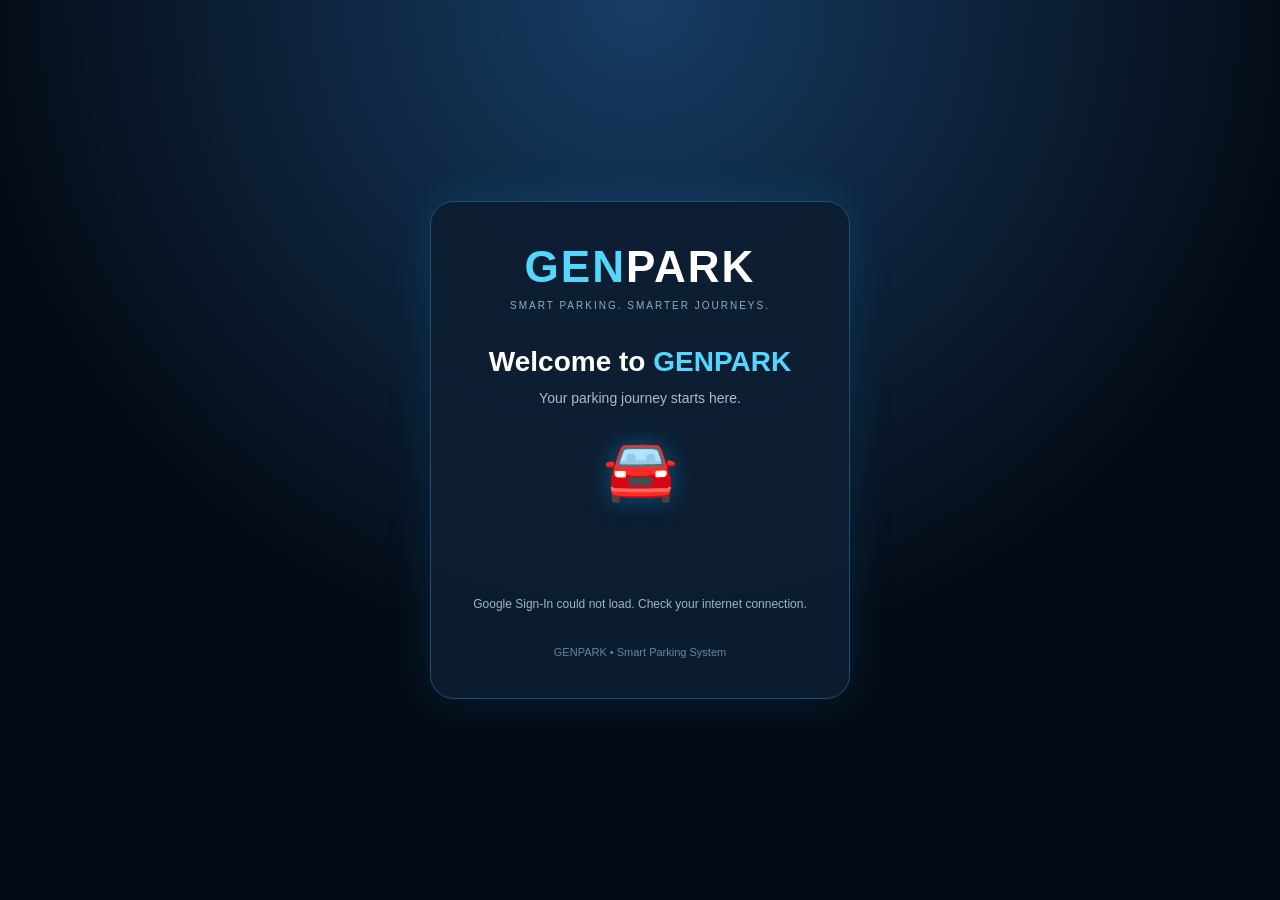
<file: index.html>
<!DOCTYPE html>
<html lang="en">
<head>
  <meta charset="UTF-8">
  <meta name="viewport" content="width=device-width, initial-scale=1.0">
  <meta name="theme-color" content="#07111f">
  <title>GENPARK | Smart Parking</title>
  <link rel="stylesheet" href="style.css">
  <script src="script.js" defer></script>
</head>
<body>
  <header class="topbar">
    <a href="#" class="brand">GEN<span>PARK</span></a>
    <nav>
      <a href="#parking">Parking</a>
      <a href="#booking">My Booking</a>
      <button id="settingsBtn" class="nav-btn">Settings</button>
    </nav>
    <button id="logoutBtn" class="outline-btn">Log out</button>
  </header>

  <main class="container">
    <section class="welcome">
      <div>
        <p class="eyebrow">SMART PARKING MANAGEMENT</p>
        <h1>Park smarter.<br><span>Move faster.</span></h1>
        <p class="muted">Find your space, reserve your slot, and enjoy the journey.</p>
      </div>
      <div class="hero-car" aria-hidden="true">🚘</div>
    </section>

    <section class="search-panel" aria-label="Find parking">
      <div class="field">
        <label for="location">Parking location</label>
        <input id="location" type="text" placeholder="Enter a location">
      </div>
      <div class="field">
        <label for="duration">Parking duration</label>
        <select id="duration">
          <option value="1">1 hour</option>
          <option value="2">2 hours</option>
          <option value="3">3 hours</option>
          <option value="4">4 hours</option>
          <option value="6">6 hours</option>
          <option value="8">8 hours</option>
        </select>
      </div>
      <button id="searchBtn" class="primary-btn">Find parking</button>
    </section>

    <section class="stats">
      <article class="stat-card">
        <span class="stat-icon">🅿️</span>
        <p>Available slots</p>
        <h2 id="availableCount">12</h2>
      </article>
      <article class="stat-card">
        <span class="stat-icon">🚗</span>
        <p>Occupied slots</p>
        <h2 id="occupiedCount">4</h2>
      </article>
      <article class="stat-card">
        <span class="stat-icon">₹</span>
        <p>Price per hour</p>
        <h2>₹40</h2>
      </article>
    </section>

    <section id="parking" class="section">
      <div class="section-heading">
        <div>
          <p class="eyebrow">SELECT YOUR SPACE</p>
          <h2>Parking slots</h2>
        </div>
        <div class="legend">
          <span><i class="dot available"></i> Available</span>
          <span><i class="dot occupied"></i> Occupied</span>
          <span><i class="dot selected"></i> Selected</span>
        </div>
      </div>

      <div class="parking-location">
        <span>📍</span>
        <div>
          <strong id="lotTitle">GENPARK Central Parking</strong>
          <p id="lotSubtitle">Demo parking facility · Choose an available slot</p>
        </div>
      </div>

      <div id="slotGrid" class="slot-grid"></div>
      <p id="slotMessage" class="notice" role="status">
        Select an available slot to continue.
      </p>
    </section>

    <section id="booking" class="section booking-layout">
      <article class="panel">
        <p class="eyebrow">RESERVATION SUMMARY</p>
        <h2>Your booking</h2>
        <div class="summary-row">
          <span>Location</span>
          <strong id="summaryLocation">GENPARK Central Parking</strong>
        </div>
        <div class="summary-row">
          <span>Selected slot</span>
          <strong id="summarySlot">Not selected</strong>
        </div>
        <div class="summary-row">
          <span>Duration</span>
          <strong id="summaryDuration">1 hour</strong>
        </div>
        <div class="summary-row total">
          <span>Estimated total</span>
          <strong id="summaryPrice">₹0</strong>
        </div>
        <button id="bookBtn" class="primary-btn full" disabled>Reserve slot</button>
        <p class="small-note">Demo only. This does not create a real-world reservation.</p>
      </article>

      <article class="panel">
        <p class="eyebrow">BOOKING STATUS</p>
        <h2>Confirmation</h2>
        <div id="bookingStatus" class="status-box" role="status">
          <span class="status-icon">🅿️</span>
          <div>
            <strong>No active booking</strong>
            <p>Select an available slot to begin.</p>
          </div>
        </div>
        <div class="summary-row">
          <span>Reference</span>
          <strong id="bookingReference">—</strong>
        </div>
        <button id="payBtn" class="secondary-btn full" disabled>
          Simulate demo payment
        </button>
        <button id="exitBtn" class="outline-btn full" disabled>
          Verify exit
        </button>
      </article>
    </section>

    <section class="section assistant-panel">
      <div>
        <p class="eyebrow">GENPARK HELPER</p>
        <h2>Parking assistant</h2>
        <p class="muted">Ask about prices, slots, booking, or exit verification.</p>
      </div>
      <div id="chatMessages" class="chat-messages" aria-live="polite">
        <p class="chat-bubble bot">Hello! I'm the GENPARK demo assistant. How can I help?</p>
      </div>
      <form id="chatForm" class="chat-form">
        <input id="chatInput" type="text" placeholder="Ask a parking question..." autocomplete="off" required>
        <button class="primary-btn" type="submit">Send</button>
      </form>
      <p class="small-note">This is a rule-based demo assistant, not a connected AI service.</p>
    </section>

    <section id="settingsPanel" class="section panel hidden">
      <p class="eyebrow">PREFERENCES</p>
      <h2>Settings</h2>
      <label class="setting-row">
        <span>Use a brighter theme</span>
        <input id="themeToggle" type="checkbox">
      </label>
      <label class="setting-row">
        <span>Parking price per hour (₹)</span>
        <input id="rateInput" type="number" min="1" max="10000" value="40">
      </label>
      <button id="saveSettingsBtn" class="primary-btn">Save settings</button>
    </section>
  </main>

  <footer>
    <p>GENPARK · Smart Parking System</p>
    <p>Prototype for demonstration. No real payment or live parking data.</p>
  </footer>

  <div id="toast" class="toast" role="status" aria-live="polite"></div>
</body>
</html>
</file>
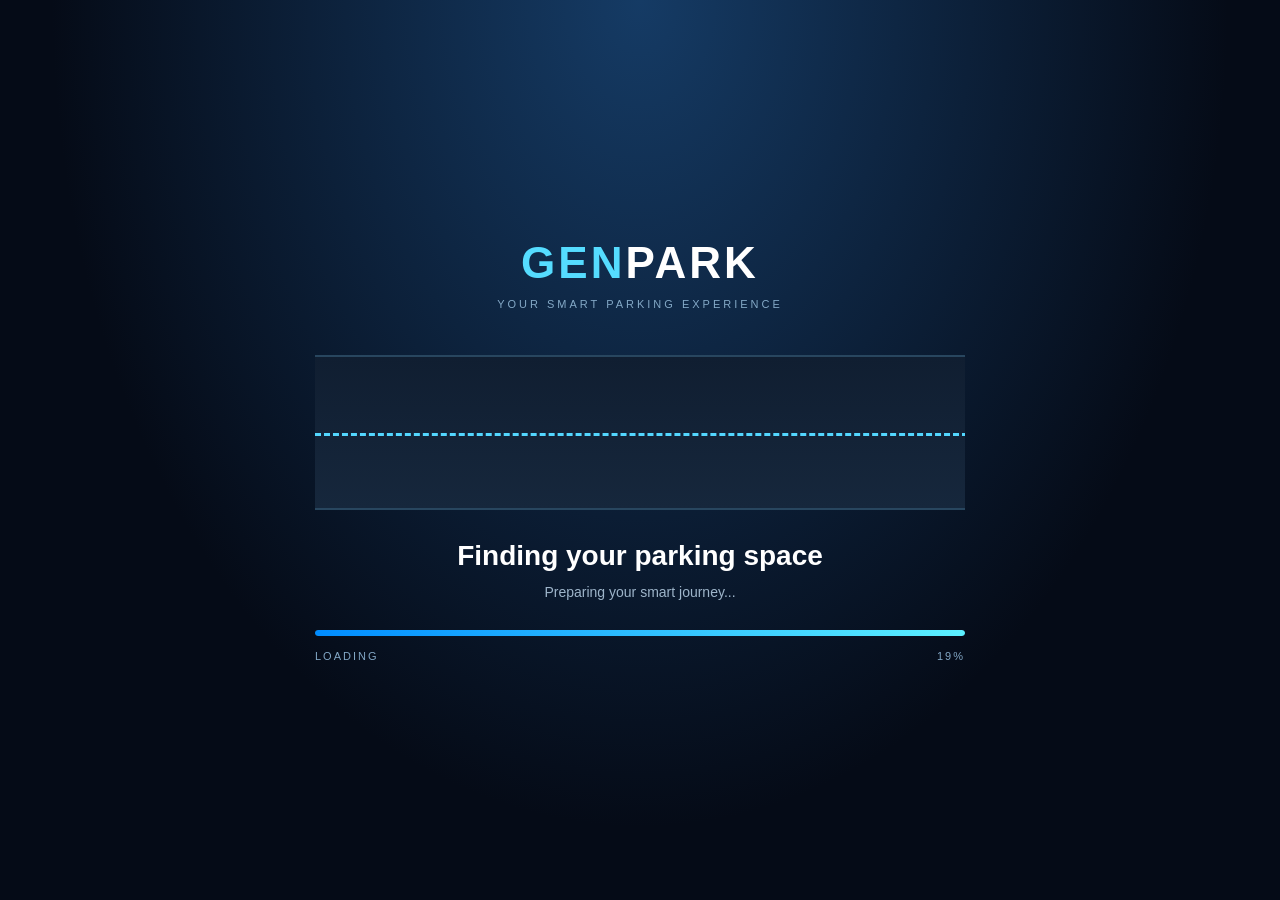
<file: loading.html>
<!DOCTYPE html>
<html lang="en">
<head>
  <meta charset="UTF-8">
  <meta name="viewport" content="width=device-width, initial-scale=1.0">
  <title>GENPARK | Loading</title>
  <link rel="stylesheet" href="loading.css">
  <script src="loading.js" defer></script>
</head>
<body>
  <main class="loader">
    <div class="brand">GEN<span>PARK</span></div>
    <p class="subtitle">YOUR SMART PARKING EXPERIENCE</p>

    <div class="road">
      <div class="road-line"></div>

      <div class="car car-one">
        <span class="car-body">🚙</span>
      </div>

      <div class="car car-two">
        <span class="car-body">🚗</span>
      </div>
    </div>

    <h1>Finding your parking space</h1>
    <p class="message">Preparing your smart journey...</p>

    <div class="progress">
      <div class="progress-fill"></div>
    </div>

    <p class="percentage">LOADING <span id="percent">0%</span></p>
  </main>
</body>
</html>
</file>
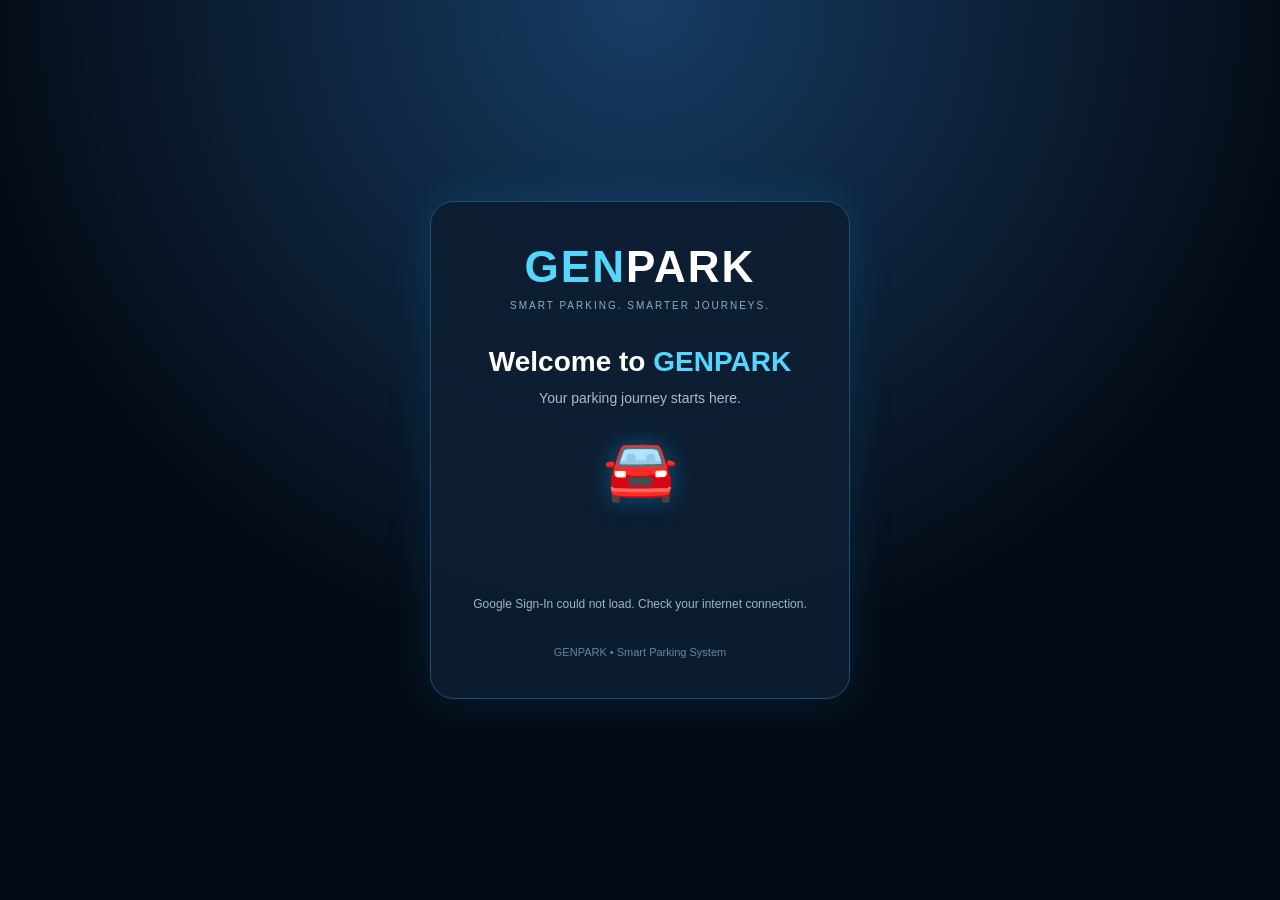
<file: login.html>
<!DOCTYPE html>
<html lang="en">
<head>
  <meta charset="UTF-8">
  <meta name="viewport" content="width=device-width, initial-scale=1.0">
  <title>GENPARK | Login</title>
  <link rel="stylesheet" href="login.css">

  <script src="https://accounts.google.com/gsi/client" async defer></script>
  <script src="login.js" defer></script>
</head>
<body>
  <main class="login-card">

    <div class="logo">GEN<span>PARK</span></div>

    <p class="tagline">SMART PARKING. SMARTER JOURNEYS.</p>

    <h1>Welcome to <span>GENPARK</span></h1>

    <p class="subtitle">
      Your parking journey starts here.
    </p>

    <div class="car-icon">🚘</div>

    <div id="google-button"></div>

    <p id="status" class="status">
      Sign in with Google to continue
    </p>

    <p class="footer">GENPARK • Smart Parking System</p>

  </main>
</body>
</html>
</file>
<file: style.css>
/* =========================================
   GENPARK — WARM LIGHT EDITION
   Ivory • Sage • Coral • Tangerine
========================================= */

:root {
  --bg: #f7f5ef;
  --surface: #fffefa;
  --surface2: #f0eee5;
  --border: #e5e1d5;
  --text: #282e27;
  --muted: #777d70;
  --accent: #d97743;
  --green: #547c60;
  --red: #c66d68;
  --shadow: 0 12px 35px rgba(51, 54, 40, 0.06);
}

* {
  box-sizing: border-box;
  margin: 0;
  padding: 0;
}

html {
  scroll-behavior: smooth;
  scroll-padding-top: 100px;
}

body {
  min-height: 100vh;
  background:
    radial-gradient(ellipse at 5% 0%, #e9eddf 0, transparent 32%),
    var(--bg);
  color: var(--text);
  font-family: "Inter", "Segoe UI", Arial, sans-serif;
  line-height: 1.65;
  transition: background 0.25s, color 0.25s;
}

button,
input,
select {
  font: inherit;
}

button {
  cursor: pointer;
  transition:
    background 0.2s ease,
    color 0.2s ease,
    border-color 0.2s ease,
    transform 0.2s ease,
    box-shadow 0.2s ease;
}

button:disabled {
  cursor: not-allowed;
  opacity: 0.48;
  transform: none !important;
  box-shadow: none !important;
}

a {
  color: inherit;
  text-decoration: none;
}

/* NAVIGATION */

.topbar {
  position: sticky;
  top: 0;
  z-index: 20;
  min-height: 76px;
  display: flex;
  align-items: center;
  justify-content: space-between;
  gap: 22px;
  padding: 15px 6%;
  background: rgba(255, 254, 250, 0.94);
  backdrop-filter: blur(18px);
  border-bottom: 1px solid var(--border);
}

.brand {
  display: inline-flex;
  align-items: center;
  font-size: 25px;
  font-weight: 900;
  letter-spacing: -1.4px;
  color: var(--green);
}

.brand::before {
  content: "G";
  display: grid;
  place-items: center;
  width: 37px;
  height: 37px;
  margin-right: 9px;
  border-radius: 12px;
  color: white;
  background: var(--green);
  font-size: 21px;
  letter-spacing: 0;
}

.brand span {
  color: var(--text);
}

nav {
  display: flex;
  align-items: center;
  gap: 25px;
  color: var(--muted);
  font-size: 13px;
  font-weight: 600;
}

nav a,
.nav-btn {
  transition: color 0.2s;
}

nav a:hover,
.nav-btn:hover {
  color: var(--accent);
}

.nav-btn {
  padding: 8px 0;
  border: 0;
  background: transparent;
  color: inherit;
}

/* BUTTONS */

.primary-btn,
.secondary-btn,
.outline-btn {
  min-height: 45px;
  padding: 11px 19px;
  border-radius: 12px;
  font-weight: 700;
  font-size: 13px;
}

.primary-btn {
  border: 1px solid var(--accent);
  color: #fffdf8;
  background: var(--accent);
  box-shadow: 0 5px 12px rgba(217, 119, 67, 0.13);
}

.primary-btn:hover:not(:disabled) {
  background: #bd6031;
  border-color: #bd6031;
  box-shadow: 0 7px 18px rgba(217, 119, 67, 0.19);
  transform: translateY(-2px);
}

.secondary-btn {
  border: 1px solid #d6dfd1;
  color: #365840;
  background: #edf3e9;
}

.secondary-btn:hover:not(:disabled) {
  background: #dfead9;
}

.outline-btn {
  border: 1px solid var(--border);
  color: var(--text);
  background: transparent;
}

.outline-btn:hover:not(:disabled) {
  border-color: var(--green);
  background: #f1f3e9;
}

/* MAIN LAYOUT */

.container {
  width: min(1120px, 90%);
  margin: 0 auto;
}

.welcome {
  position: relative;
  display: flex;
  align-items: center;
  justify-content: space-between;
  gap: 30px;
  min-height: 310px;
  margin-top: 30px;
  padding: 46px 48px;
  overflow: hidden;
  border: 1px solid #e2e4d7;
  border-radius: 30px;
  background:
    radial-gradient(circle at 90% 10%, #f8e3c9 0, transparent 32%),
    linear-gradient(120deg, #edf0e5, #fbf5e9);
}

.welcome::after {
  content: "";
  position: absolute;
  width: 260px;
  height: 260px;
  right: 100px;
  bottom: -185px;
  border: 1px solid rgba(84, 124, 96, 0.17);
  border-radius: 50%;
  box-shadow:
    0 0 0 25px rgba(84, 124, 96, 0.04),
    0 0 0 50px rgba(84, 124, 96, 0.035);
}

.welcome > div:first-child {
  position: relative;
  z-index: 2;
  max-width: 620px;
}

.eyebrow {
  color: var(--green);
  font-size: 10px;
  font-weight: 800;
  letter-spacing: 2.2px;
}

h1 {
  margin-top: 14px;
  font-size: clamp(38px, 5vw, 62px);
  font-weight: 800;
  line-height: 1.08;
  letter-spacing: -2.8px;
}

h1 span {
  color: var(--green);
}

.welcome .muted {
  max-width: 430px;
  margin-top: 19px;
  color: #70796c;
  font-size: 14px;
}

.hero-car {
  position: relative;
  z-index: 2;
  display: grid;
  place-items: center;
  flex-shrink: 0;
  width: 190px;
  height: 190px;
  border: 1px solid #e3dfce;
  border-radius: 45% 55% 48% 52%;
  background: rgba(255, 254, 250, 0.8);
  font-size: 100px;
  filter: drop-shadow(0 12px 16px rgba(65, 72, 53, 0.1));
  animation: carFloat 4s ease-in-out infinite;
}

@keyframes carFloat {
  0%, 100% {
    transform: translateY(0) rotate(-2deg);
  }
  50% {
    transform: translateY(-8px) rotate(2deg);
  }
}

/* SEARCH */

.search-panel {
  display: grid;
  grid-template-columns: 1.2fr 0.8fr auto;
  align-items: end;
  gap: 20px;
  margin-top: 25px;
  padding: 24px;
  border: 1px solid var(--border);
  border-radius: 20px;
  background: var(--surface);
  box-shadow: var(--shadow);
}

.field {
  display: flex;
  flex-direction: column;
  gap: 7px;
}

.field label {
  color: var(--muted);
  font-size: 12px;
  font-weight: 700;
}

input,
select {
  width: 100%;
  min-width: 0;
  min-height: 46px;
  padding: 11px 13px;
  border: 1px solid var(--border);
  border-radius: 11px;
  outline: none;
  color: var(--text);
  background: #fffefa;
  transition: border-color 0.2s, box-shadow 0.2s;
}

input::placeholder {
  color: #a4a69a;
}

input:focus,
select:focus {
  border-color: #9aaf91;
  box-shadow: 0 0 0 3px rgba(84, 124, 96, 0.09);
}

/* STATISTICS */

.stats {
  display: grid;
  grid-template-columns: repeat(3, minmax(0, 1fr));
  gap: 18px;
  margin-top: 25px;
}

.stat-card {
  position: relative;
  min-height: 150px;
  padding: 23px;
  overflow: hidden;
  border: 1px solid var(--border);
  border-radius: 19px;
  background: var(--surface);
  box-shadow: var(--shadow);
  transition: transform 0.2s, border-color 0.2s;
}

.stat-card:hover {
  transform: translateY(-3px);
  border-color: #d0d7c8;
}

.stat-icon {
  display: grid;
  place-items: center;
  width: 42px;
  height: 42px;
  border-radius: 13px;
  background: #eef1e6;
  font-size: 22px;
}

.stat-card:nth-child(2) .stat-icon {
  background: #f8e9e3;
}

.stat-card:nth-child(3) .stat-icon {
  background: #f8edda;
}

.stat-card p {
  margin-top: 12px;
  color: var(--muted);
  font-size: 12px;
}

.stat-card h2 {
  margin-top: 2px;
  font-size: 29px;
  letter-spacing: -1px;
}

/* PARKING SECTION */

.section {
  margin-top: 64px;
  scroll-margin-top: 100px;
}

.section-heading {
  display: flex;
  align-items: end;
  justify-content: space-between;
  gap: 20px;
  margin-bottom: 23px;
}

.section-heading h2,
.panel h2,
.assistant-panel h2 {
  margin-top: 5px;
  font-size: 25px;
  letter-spacing: -0.7px;
}

.legend {
  display: flex;
  flex-wrap: wrap;
  gap: 14px;
  color: var(--muted);
  font-size: 11px;
}

.legend span {
  display: flex;
  align-items: center;
  gap: 6px;
}

.dot {
  display: inline-block;
  width: 9px;
  height: 9px;
  border-radius: 50%;
}

.dot.available {
  background: var(--green);
}

.dot.occupied {
  background: var(--red);
}

.dot.selected {
  background: var(--accent);
}

.parking-location {
  display: flex;
  align-items: center;
  gap: 13px;
  margin-bottom: 18px;
  padding: 17px 19px;
  border: 1px solid var(--border);
  border-radius: 15px;
  background: var(--surface);
}

.parking-location > span {
  display: grid;
  place-items: center;
  width: 43px;
  height: 43px;
  flex-shrink: 0;
  border-radius: 12px;
  background: #f8eddf;
  font-size: 20px;
}

.parking-location strong {
  font-size: 14px;
}

.parking-location p {
  color: var(--muted);
  font-size: 11px;
}

/* ROAD-INSPIRED SLOT GRID */

.slot-grid {
  display: grid;
  grid-template-columns: repeat(4, minmax(0, 1fr));
  gap: 14px;
  padding: 23px;
  border: 1px solid #dddcd0;
  border-radius: 21px;
  background-color: #ebe9df;
  background-image:
    repeating-linear-gradient(
      90deg,
      transparent 0,
      transparent calc(25% - 1px),
      #d3d2c5 calc(25% - 1px),
      #d3d2c5 25%
    );
}

.slot {
  display: flex;
  flex-direction: column;
  align-items: center;
  justify-content: center;
  gap: 3px;
  min-height: 96px;
  border: 1px solid #b8cbb5;
  border-radius: 13px;
  color: #365b40;
  background: #e0eadb;
  box-shadow: 0 3px 8px rgba(51, 54, 40, 0.035);
  transition: transform 0.2s, box-shadow 0.2s, background 0.2s;
}

.slot .car-symbol {
  font-size: 25px;
}

.slot .slot-name {
  font-size: 12px;
  font-weight: 800;
  letter-spacing: 0.5px;
}

.slot.available-slot:hover {
  transform: translateY(-3px);
  background: #d0e2ca;
  border-color: var(--green);
  box-shadow: 0 6px 13px rgba(84, 124, 96, 0.12);
}

.slot.occupied-slot {
  cursor: not-allowed;
  color: #a65b57;
  border-color: #e2bcb3;
  background: #f4dfd8;
  opacity: 0.95;
}

.slot.selected-slot {
  color: #fffdf8;
  border-color: var(--accent);
  background: var(--accent);
  box-shadow: 0 5px 16px rgba(217, 119, 67, 0.2);
}

.slot:focus-visible,
button:focus-visible,
a:focus-visible {
  outline: 3px solid #d97743;
  outline-offset: 3px;
}

.notice {
  margin-top: 14px;
  color: var(--muted);
  font-size: 12px;
}

/* BOOKING CARDS */

.booking-layout {
  display: grid;
  grid-template-columns: repeat(2, minmax(0, 1fr));
  gap: 22px;
}

.panel,
.assistant-panel {
  padding: 26px;
  border: 1px solid var(--border);
  border-radius: 20px;
  background: var(--surface);
  box-shadow: var(--shadow);
}

.panel h2 {
  margin-bottom: 20px;
}

.summary-row {
  display: flex;
  align-items: flex-start;
  justify-content: space-between;
  gap: 14px;
  padding: 13px 0;
  border-bottom: 1px solid #efede5;
  font-size: 12px;
}

.summary-row span {
  color: var(--muted);
}

.summary-row strong {
  max-width: 65%;
  text-align: right;
  overflow-wrap: anywhere;
}

.summary-row.total {
  margin-top: 6px;
  padding: 17px 0;
  font-size: 16px;
}

.summary-row.total strong {
  color: var(--green);
  font-size: 20px;
}

.full {
  width: 100%;
  margin-top: 14px;
}

.status-box {
  display: flex;
  align-items: center;
  gap: 13px;
  margin-bottom: 12px;
  padding: 16px;
  border: 1px solid #e4e5d8;
  border-radius: 13px;
  background: #f5f5ec;
}

.status-icon {
  display: grid;
  place-items: center;
  flex-shrink: 0;
  width: 42px;
  height: 42px;
  border-radius: 12px;
  background: #e5ecdd;
  font-size: 23px;
}

.status-box strong {
  font-size: 13px;
}

.status-box p {
  margin-top: 3px;
  color: var(--muted);
  font-size: 11px;
  overflow-wrap: anywhere;
}

.small-note {
  margin-top: 12px;
  color: var(--muted);
  font-size: 10px;
  line-height: 1.6;
}

/* PARKING ASSISTANT */

.assistant-panel {
  margin-top: 64px;
}

.assistant-panel > .muted {
  margin-top: 8px;
  font-size: 13px;
}

.chat-messages {
  display: flex;
  flex-direction: column;
  gap: 11px;
  max-height: 280px;
  margin-top: 23px;
  padding: 15px;
  overflow-y: auto;
  border: 1px solid var(--border);
  border-radius: 15px;
  background: #faf9f4;
}

.chat-bubble {
  max-width: 85%;
  padding: 11px 14px;
  border-radius: 14px;
  font-size: 12px;
  overflow-wrap: anywhere;
}

.chat-bubble.bot {
  align-self: flex-start;
  color: #41483d;
  background: #e9ecdf;
  border-bottom-left-radius: 4px;
}

.chat-bubble.user {
  align-self: flex-end;
  color: #754321;
  background: #f8e4d2;
  border-bottom-right-radius: 4px;
}

.chat-form {
  display: flex;
  gap: 10px;
  margin-top: 13px;
}

.chat-form input {
  flex: 1;
}

/* SETTINGS */

.setting-row {
  display: flex;
  align-items: center;
  justify-content: space-between;
  gap: 20px;
  margin: 18px 0;
  color: var(--muted);
  font-size: 13px;
}

.setting-row input[type="checkbox"] {
  width: 20px;
  min-height: 20px;
  accent-color: var(--green);
}

.setting-row input[type="number"] {
  max-width: 130px;
}

.hidden {
  display: none !important;
}

/* FOOTER AND TOAST */

footer {
  margin-top: 75px;
  padding: 30px 20px;
  border-top: 1px solid var(--border);
  background: #eeece3;
  color: var(--muted);
  text-align: center;
  font-size: 11px;
}

.toast {
  position: fixed;
  z-index: 100;
  left: 50%;
  bottom: 24px;
  width: max-content;
  max-width: 90%;
  padding: 13px 19px;
  border: 1px solid #dcd9cb;
  border-radius: 13px;
  color: var(--text);
  background: #fffefa;
  box-shadow: 0 10px 35px rgba(51, 54, 40, 0.12);
  opacity: 0;
  pointer-events: none;
  transform: translate(-50%, 15px);
  transition: opacity 0.2s, transform 0.2s;
}

.toast.show {
  opacity: 1;
  transform: translate(-50%, 0);
}

/* OPTIONAL BRIGHTER THEME SETTING */

body.light-theme {
  --bg: #fffdf7;
  --surface: #ffffff;
  --surface2: #f5f3eb;
  --border: #deddd1;
  --text: #282e27;
  --muted: #777d70;
  --accent: #cb713e;
  --green: #547c60;
  --red: #c66d68;
}

body.light-theme .topbar {
  background: rgba(255, 255, 255, 0.96);
}

body.light-theme .brand span {
  color: var(--text);
}

body.light-theme .slot-grid {
  background-color: #ebe9df;
}

body.light-theme .chat-messages {
  background: #faf9f4;
}

/* RESPONSIVE DESIGN */

@media (max-width: 760px) {
  .topbar {
    flex-wrap: wrap;
    padding: 14px 5%;
  }

  nav {
    order: 3;
    width: 100%;
    justify-content: space-between;
    gap: 12px;
    font-size: 12px;
  }

  .container {
    width: 92%;
  }

  .welcome {
    min-height: 250px;
    margin-top: 20px;
    padding: 32px 25px;
    border-radius: 22px;
  }

  .hero-car {
    width: 105px;
    height: 105px;
    font-size: 58px;
  }

  h1 {
    font-size: clamp(34px, 7vw, 48px);
    letter-spacing: -1.8px;
  }

  .search-panel {
    grid-template-columns: 1fr;
    gap: 15px;
    padding: 19px;
  }

  .stats {
    grid-template-columns: 1fr;
    gap: 12px;
  }

  .stat-card {
    min-height: 0;
    padding: 17px;
  }

  .stat-card p {
    margin-top: 6px;
  }

  .section-heading {
    align-items: flex-start;
    flex-direction: column;
  }

  .booking-layout {
    grid-template-columns: 1fr;
  }

  .slot-grid {
    gap: 8px;
    padding: 12px;
  }

  .slot {
    min-height: 78px;
  }

  .slot .car-symbol {
    font-size: 22px;
  }

  .panel,
  .assistant-panel {
    padding: 20px;
  }
}

@media (max-width: 420px) {
  .brand {
    font-size: 21px;
  }

  .topbar > .outline-btn {
    padding: 8px 11px;
    font-size: 11px;
  }

  .welcome {
    padding: 26px 18px;
  }

  .hero-car {
    width: 75px;
    height: 75px;
    font-size: 43px;
  }

  .welcome .muted {
    font-size: 12px;
  }

  .legend {
    gap: 9px;
  }

  .slot-grid {
    grid-template-columns: repeat(2, minmax(0, 1fr));
  }

  .chat-form {
    flex-wrap: wrap;
  }

  .chat-form button {
    width: 100%;
  }
}

@media (prefers-reduced-motion: reduce) {
  *,
  *::before,
  *::after {
    scroll-behavior: auto !important;
    animation-duration: 0.01ms !important;
    animation-iteration-count: 1 !important;
    transition-duration: 0.01ms !important;
  }
}
</file>
<file: loading.css>
* {
  margin: 0;
  padding: 0;
  box-sizing: border-box;
}

body {
  min-height: 100vh;
  display: flex;
  align-items: center;
  justify-content: center;
  overflow: hidden;
  font-family: Arial, sans-serif;
  color: white;
  background:
    radial-gradient(ellipse at top, #153b65, transparent 65%),
    #050b17;
}

.loader {
  width: min(92%, 650px);
  text-align: center;
}

.brand {
  font-size: 44px;
  font-weight: 900;
  letter-spacing: 3px;
  color: #55dcff;
}

.brand span {
  color: white;
}

.subtitle {
  margin-top: 10px;
  color: #84a9c7;
  font-size: 11px;
  letter-spacing: 3px;
}

.road {
  position: relative;
  height: 155px;
  margin: 45px 0 30px;
  overflow: hidden;
  border-top: 2px solid #28465f;
  border-bottom: 2px solid #28465f;
  background: linear-gradient(#101e31, #16273c);
}

.road-line {
  position: absolute;
  top: 50%;
  width: 200%;
  border-top: 3px dashed #53d7ff;
  animation: roadMove 0.65s linear infinite;
}

.car {
  position: absolute;
  left: -100px;
  font-size: 48px;
  line-height: 1;
  filter: drop-shadow(0 0 12px #00bfff80);
}

.car-one {
  top: 20px;
  animation: drive 3s linear infinite;
}

.car-two {
  top: 88px;
  animation: drive 3.5s linear infinite;
  animation-delay: 0.7s;
}

.car-body {
  display: inline-block;
  transform: scaleX(-1);
}

h1 {
  font-size: clamp(19px, 4vw, 28px);
}

.message {
  margin-top: 12px;
  color: #9eb5ca;
  font-size: 14px;
}

.progress {
  height: 6px;
  margin: 30px 0 14px;
  overflow: hidden;
  border-radius: 20px;
  background: #1c3046;
}

.progress-fill {
  width: 0%;
  height: 100%;
  border-radius: inherit;
  background: linear-gradient(90deg, #008cff, #5cf0ff);
  box-shadow: 0 0 15px #00cfff;
  animation: fillProgress 5s linear forwards;
}

.percentage {
  display: flex;
  justify-content: space-between;
  color: #83a8c6;
  font-size: 11px;
  letter-spacing: 2px;
}

@keyframes drive {
  from { left: -100px; }
  to { left: calc(100% + 20px); }
}

@keyframes roadMove {
  from { transform: translateX(0); }
  to { transform: translateX(-50%); }
}

@keyframes fillProgress {
  to { width: 100%; }
}
</file>
<file: login.css>
* {
  margin: 0;
  padding: 0;
  box-sizing: border-box;
}

body {
  min-height: 100vh;
  display: flex;
  justify-content: center;
  align-items: center;
  padding: 20px;
  font-family: Arial, sans-serif;
  color: white;
  background:
    radial-gradient(circle at top, #173d65, transparent 60%),
    #050b16;
}

.login-card {
  width: 100%;
  max-width: 420px;
  padding: 40px 25px;
  text-align: center;
  background: rgba(13, 29, 50, 0.95);
  border: 1px solid #244e70;
  border-radius: 24px;
  box-shadow: 0 0 45px #00bfff20;
}

.logo {
  font-size: 44px;
  font-weight: 900;
  color: #53d7ff;
  letter-spacing: 2px;
}

.logo span {
  color: white;
}

.tagline {
  margin-top: 8px;
  color: #8baecb;
  font-size: 10px;
  letter-spacing: 2px;
}

h1 {
  margin-top: 35px;
  font-size: 28px;
}

h1 span {
  color: #53d7ff;
}

.subtitle {
  margin-top: 12px;
  color: #a8bdd0;
  font-size: 14px;
}

.car-icon {
  margin: 28px 0;
  font-size: 60px;
  animation: float 2s ease-in-out infinite;
  filter: drop-shadow(0 0 12px #00bfff60);
}

#google-button {
  display: flex;
  justify-content: center;
  min-height: 44px;
}

.status {
  margin-top: 20px;
  color: #9cb6cc;
  font-size: 12px;
}

.footer {
  margin-top: 35px;
  color: #68849e;
  font-size: 11px;
}

@keyframes float {
  0%, 100% {
    transform: translateY(0);
  }
  50% {
    transform: translateY(-8px);
  }
}
</file>
